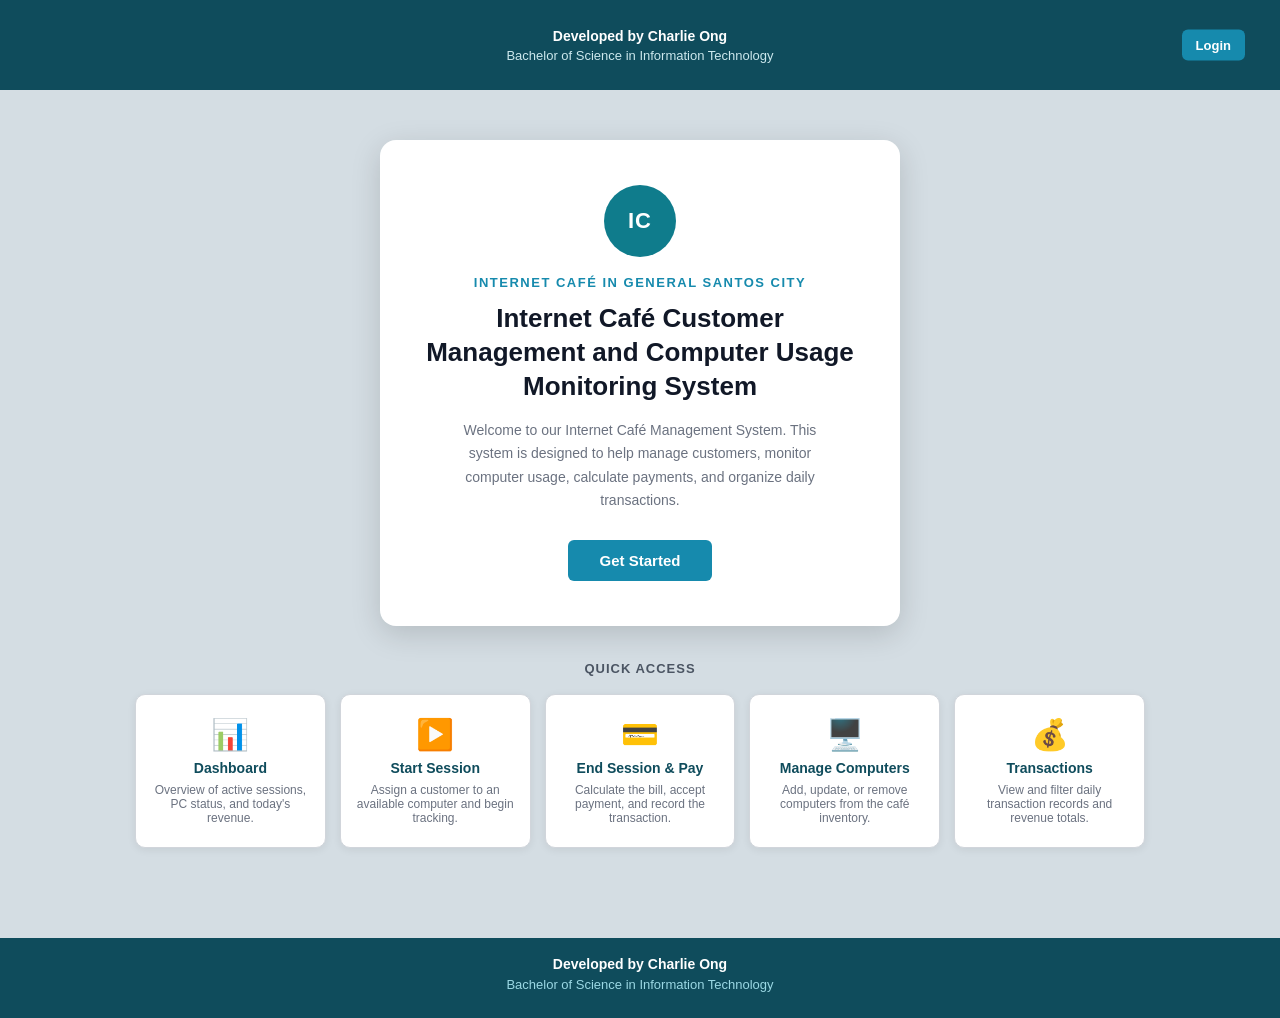
<file: InternetCafeSystem/index.html>
<!DOCTYPE html>
<html lang="en">
<head>
  <meta charset="UTF-8" />
  <meta name="viewport" content="width=device-width, initial-scale=1.0" />
  <title>Internet Café Customer Management & Computer Usage Monitoring System</title>
  <link rel="stylesheet" href="css/style.css" />
</head>
<body>

  <!-- ═══════════════════════════════════
       HEADER — developer info + login buttons
  ═══════════════════════════════════ -->
  <header class="main-header">
    <div class="developer-info">
      <p>Developed by Charlie Ong</p>
      <p>Bachelor of Science in Information Technology</p>
    </div>
    <div class="login-buttons">
      <a id="authBtn" href="form-login.html" class="btn btn-sm">Login</a>
    </div>
  </header>

  <!-- ═══════════════════════════════════
       HOMEPAGE — centered white card
  ═══════════════════════════════════ -->
  <div class="homepage">

    <div class="welcome-card">

      <!-- Teal circle logo -->
      <div class="logo">IC</div>

      <!-- Org name -->
      <p class="company-name">Internet Café in General Santos City</p>

      <!-- Main title -->
      <h1>Internet Café Customer Management and Computer Usage Monitoring System</h1>

      <!-- Description -->
      <p class="welcome-desc">
        Welcome to our Internet Café Management System. This system is designed to help
        manage customers, monitor computer usage, calculate payments, and organize daily
        transactions.
      </p>

      <!-- CTA button -->
      <a href="dashboard.html" class="btn-get-started">Get Started</a>

    </div>

    <!-- Quick access cards -->
    <section class="landing-nav">
      <p class="landing-nav-title">Quick Access</p>
      <div class="landing-cards">

        <a href="dashboard.html" class="lcard">
          <span class="lcard-icon">📊</span>
          <h3>Dashboard</h3>
          <p>Overview of active sessions, PC status, and today's revenue.</p>
        </a>

        <a href="form-start-session.html" class="lcard">
          <span class="lcard-icon">▶️</span>
          <h3>Start Session</h3>
          <p>Assign a customer to an available computer and begin tracking.</p>
        </a>

        <a href="form-end-session.html" class="lcard">
          <span class="lcard-icon">💳</span>
          <h3>End Session &amp; Pay</h3>
          <p>Calculate the bill, accept payment, and record the transaction.</p>
        </a>

        <a href="form-computer.html" class="lcard">
          <span class="lcard-icon">🖥️</span>
          <h3>Manage Computers</h3>
          <p>Add, update, or remove computers from the café inventory.</p>
        </a>

        <a href="transactions.html" class="lcard">
          <span class="lcard-icon">💰</span>
          <h3>Transactions</h3>
          <p>View and filter daily transaction records and revenue totals.</p>
        </a>

      </div>
    </section>

  </div>

  <!-- ═══════════════════════════════════
       FOOTER
  ═══════════════════════════════════ -->
  <footer class="footer" id="sharedFooter"></footer>

  <script src="js/shared.js"></script>
</body>
</html>
</file>
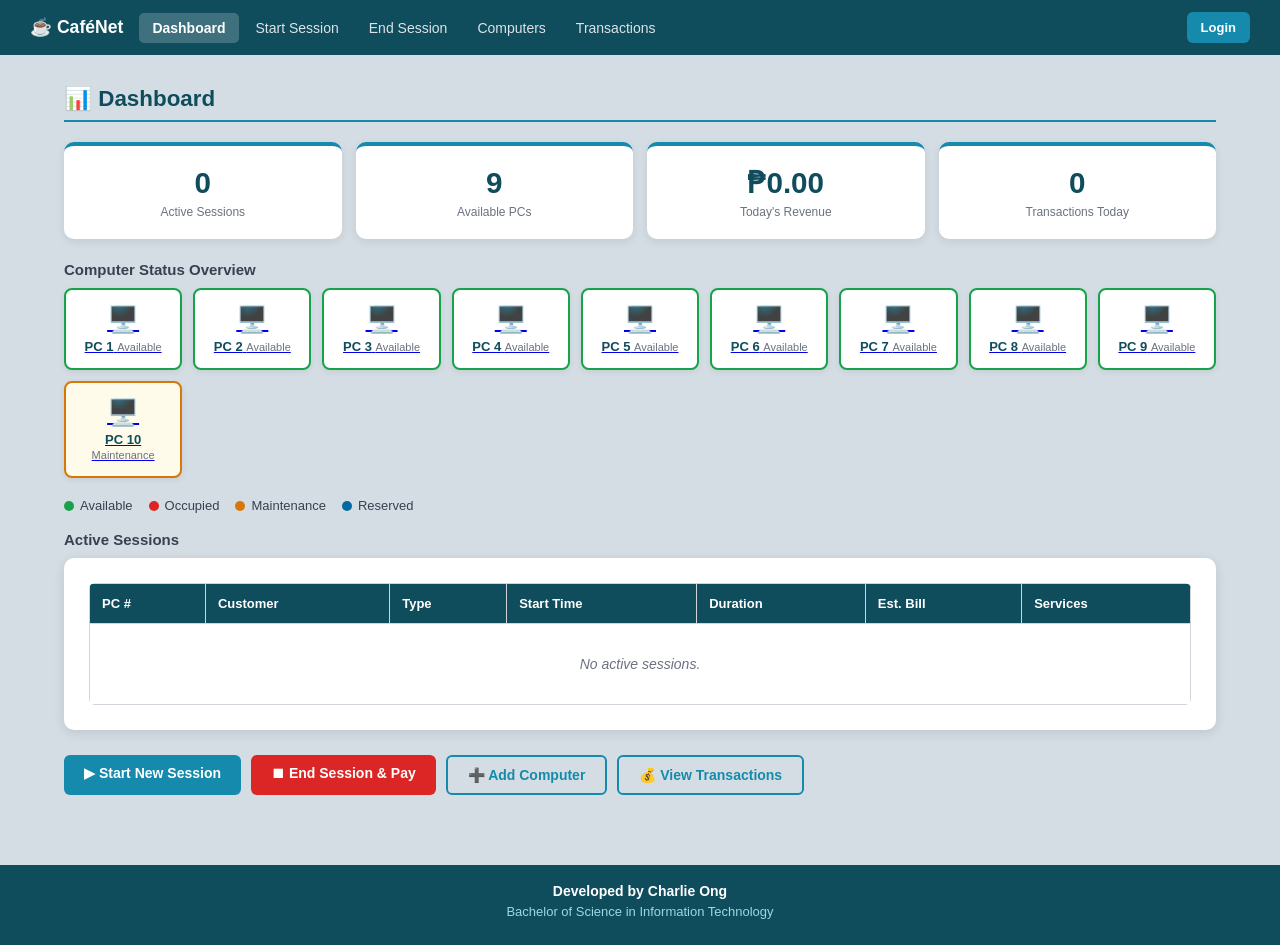
<file: InternetCafeSystem/dashboard.html>
<!DOCTYPE html>
<html lang="en">
<head>
  <meta charset="UTF-8" />
  <meta name="viewport" content="width=device-width, initial-scale=1.0" />
  <title>Dashboard — CaféNet</title>
  <link rel="stylesheet" href="css/style.css" />
</head>
<body>

  <!-- ═══════════════════════════════════
       NAVBAR
  ═══════════════════════════════════ -->
  <nav class="navbar">
    <a href="index.html" class="nav-brand">☕ CaféNet</a>
    <ul class="nav-links">
      <li><a href="dashboard.html" class="active">Dashboard</a></li>
      <li><a href="form-start-session.html">Start Session</a></li>
      <li><a href="form-end-session.html">End Session</a></li>
      <li><a href="form-computer.html">Computers</a></li>
      <li><a href="transactions.html">Transactions</a></li>
    </ul>
    <a id="authBtn" href="form-login.html" class="btn btn-sm">Login</a>
  </nav>

  <!-- ═══════════════════════════════════
       MAIN CONTENT
  ═══════════════════════════════════ -->
  <main class="main-content">

    <h2 class="section-title">📊 Dashboard</h2>

    <!-- Stats -->
    <div class="stats-grid">
      <div class="stat-card">
        <span class="stat-num" id="statActive">0</span>
        <span class="stat-label">Active Sessions</span>
      </div>
      <div class="stat-card">
        <span class="stat-num" id="statAvail">0</span>
        <span class="stat-label">Available PCs</span>
      </div>
      <div class="stat-card">
        <span class="stat-num" id="statToday">₱0</span>
        <span class="stat-label">Today's Revenue</span>
      </div>
      <div class="stat-card">
        <span class="stat-num" id="statTxn">0</span>
        <span class="stat-label">Transactions Today</span>
      </div>
    </div>

    <!-- PC Status Grid -->
    <h3 class="sub-title">Computer Status Overview</h3>
    <div class="pc-grid" id="pcGrid"></div>

    <!-- Legend -->
    <div class="legend">
      <span class="legend-item"><span class="dot dot-green"></span> Available</span>
      <span class="legend-item"><span class="dot dot-red"></span> Occupied</span>
      <span class="legend-item"><span class="dot dot-yellow"></span> Maintenance</span>
      <span class="legend-item"><span class="dot dot-blue"></span> Reserved</span>
    </div>

    <!-- Active Sessions Table -->
    <h3 class="sub-title">Active Sessions</h3>
    <div class="card">
      <div class="table-wrapper">
        <table>
          <thead>
            <tr>
              <th>PC #</th>
              <th>Customer</th>
              <th>Type</th>
              <th>Start Time</th>
              <th>Duration</th>
              <th>Est. Bill</th>
              <th>Services</th>
            </tr>
          </thead>
          <tbody id="activeSessionsBody">
            <tr><td colspan="7" class="no-data">No active sessions.</td></tr>
          </tbody>
        </table>
      </div>
    </div>

    <!-- Quick Actions -->
    <div class="quick-actions">
      <a href="form-start-session.html" class="btn btn-primary">▶ Start New Session</a>
      <a href="form-end-session.html"   class="btn btn-danger">⏹ End Session &amp; Pay</a>
      <a href="form-computer.html"      class="btn btn-outline">➕ Add Computer</a>
      <a href="transactions.html"       class="btn btn-outline">💰 View Transactions</a>
    </div>

  </main>

  <!-- Footer -->
  <footer class="footer" id="sharedFooter"></footer>

  <script src="js/shared.js"></script>
  <script src="js/dashboard.js"></script>
</body>
</html>
</file>
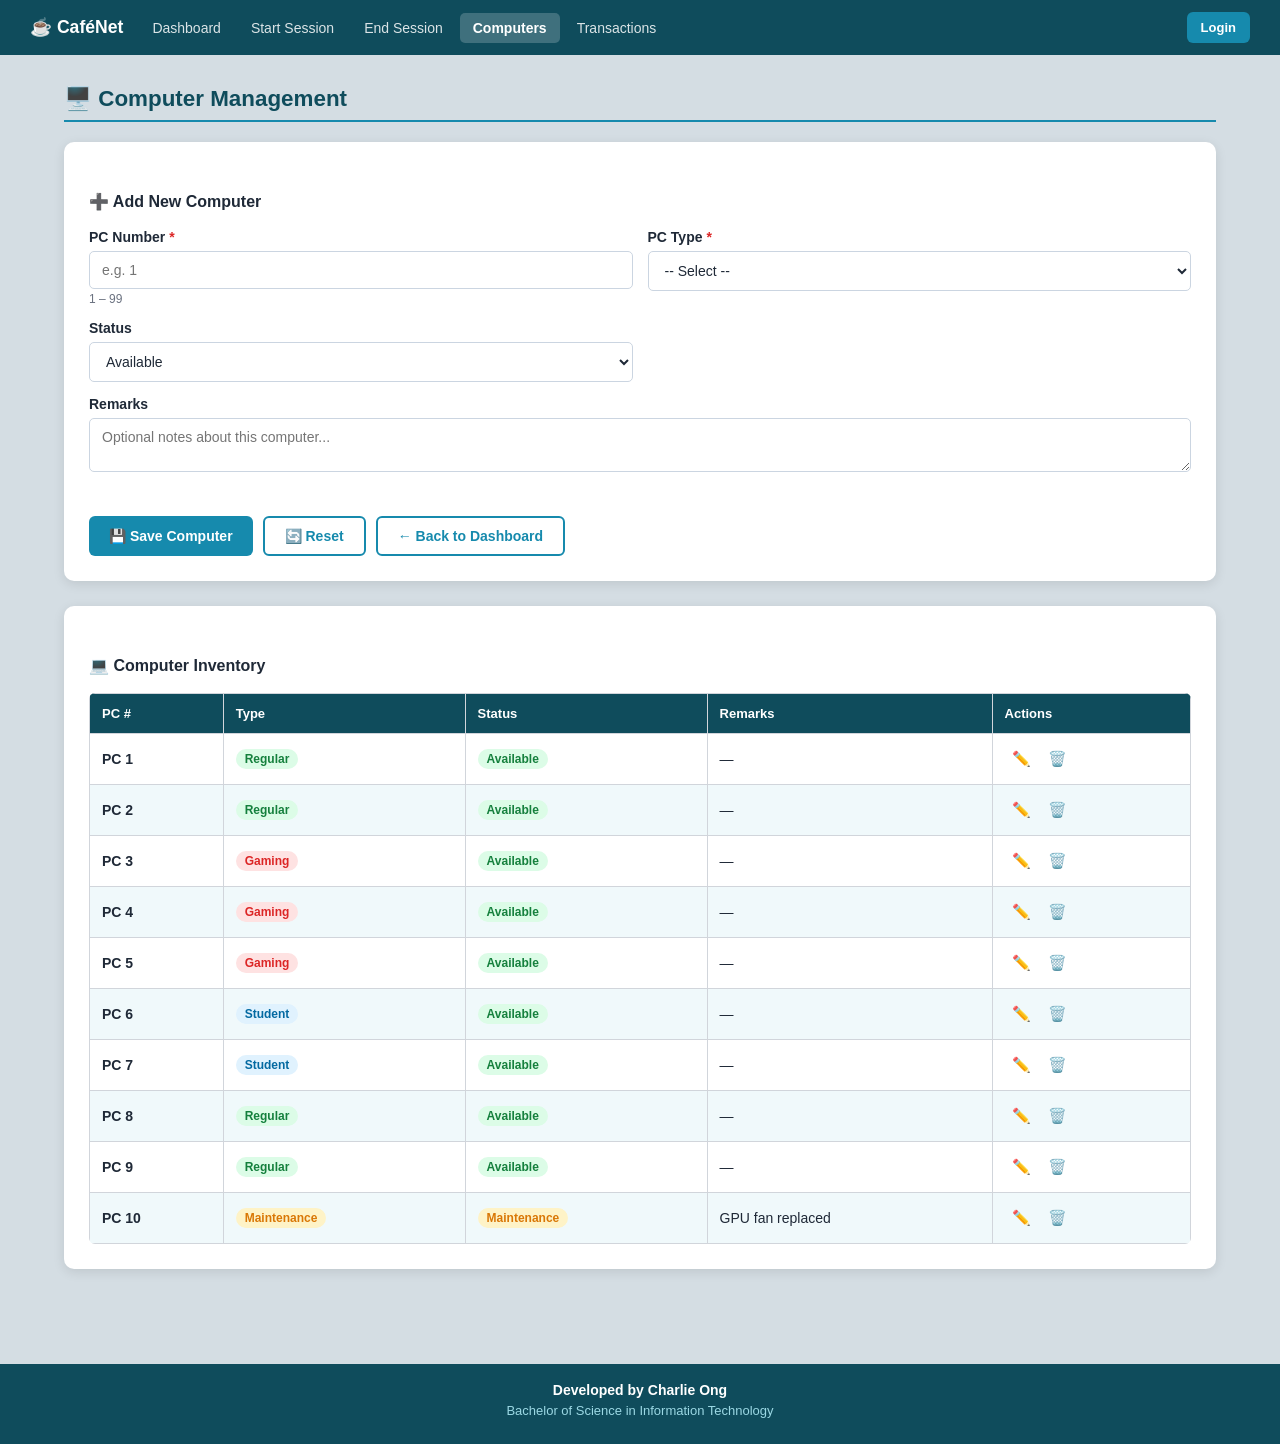
<file: InternetCafeSystem/form-computer.html>
<!DOCTYPE html>
<html lang="en">
<head>
  <meta charset="UTF-8" />
  <meta name="viewport" content="width=device-width, initial-scale=1.0" />
  <title>Manage Computers — CaféNet</title>
  <link rel="stylesheet" href="css/style.css" />
</head>
<body>

  <!-- ═══════════════════════════════════
       NAVBAR
  ═══════════════════════════════════ -->
  <nav class="navbar">
    <a href="index.html" class="nav-brand">☕ CaféNet</a>
    <ul class="nav-links">
      <li><a href="dashboard.html">Dashboard</a></li>
      <li><a href="form-start-session.html">Start Session</a></li>
      <li><a href="form-end-session.html">End Session</a></li>
      <li><a href="form-computer.html" class="active">Computers</a></li>
      <li><a href="transactions.html">Transactions</a></li>
    </ul>
    <a id="authBtn" href="form-login.html" class="btn btn-sm">Login</a>
  </nav>

  <!-- ═══════════════════════════════════
       MAIN CONTENT
  ═══════════════════════════════════ -->
  <main class="main-content">

    <h2 class="section-title">🖥️ Computer Management</h2>

    <!-- ADD / UPDATE FORM -->
    <div class="card">
      <h3 class="card-title" id="formHeading">➕ Add New Computer</h3>

      <form id="computerForm" onsubmit="saveComputer(event)" novalidate>

        <!-- Hidden edit ID -->
        <input type="hidden" id="editId" value="" />

        <!-- Row 1 -->
        <div class="form-grid">
          <div class="form-group">
            <label for="pcNumber">PC Number <span class="req">*</span></label>
            <input
              type="number"
              id="pcNumber"
              min="1"
              max="99"
              required
              placeholder="e.g. 1"
            />
            <span class="field-hint">1 – 99</span>
          </div>

          <div class="form-group">
            <label for="pcType">PC Type <span class="req">*</span></label>
            <select id="pcType" required>
              <option value="">-- Select --</option>
              <option value="regular">Regular (₱20/hr)</option>
              <option value="gaming">Gaming (₱30/hr)</option>
              <option value="student">Student (₱15/hr)</option>
            </select>
          </div>
        </div>

        <!-- Row 2 -->
        <div class="form-grid">
          <div class="form-group">
            <label for="pcStatus">Status</label>
            <select id="pcStatus">
              <option value="available">Available</option>
              <option value="maintenance">Under Maintenance</option>
              <option value="reserved">Reserved</option>
            </select>
          </div>
        </div>

        <!-- Remarks -->
        <div class="form-group">
          <label for="pcRemarks">Remarks</label>
          <textarea id="pcRemarks" rows="2" placeholder="Optional notes about this computer..."></textarea>
        </div>

        <!-- Error -->
        <div class="form-error" id="formError"></div>

        <!-- Buttons -->
        <div class="form-actions">
          <button type="submit" class="btn btn-primary" id="saveBtn">💾 Save Computer</button>
          <button type="button" class="btn btn-outline" onclick="resetComputerForm()">🔄 Reset</button>
          <a href="dashboard.html" class="btn btn-outline">← Back to Dashboard</a>
        </div>

      </form>
    </div>

    <!-- COMPUTER INVENTORY TABLE -->
    <div class="card">
      <h3 class="card-title">💻 Computer Inventory</h3>
      <div class="table-wrapper">
        <table>
          <thead>
            <tr>
              <th>PC #</th>
              <th>Type</th>
              <th>Status</th>
              <th>Remarks</th>
              <th>Actions</th>
            </tr>
          </thead>
          <tbody id="computersBody">
            <tr><td colspan="6" class="no-data">No computers added yet.</td></tr>
          </tbody>
        </table>
      </div>
    </div>

  </main>

  <!-- Footer -->
  <footer class="footer" id="sharedFooter"></footer>

  <script src="js/shared.js"></script>
  <script src="js/computer.js"></script>
</body>
</html>
</file>
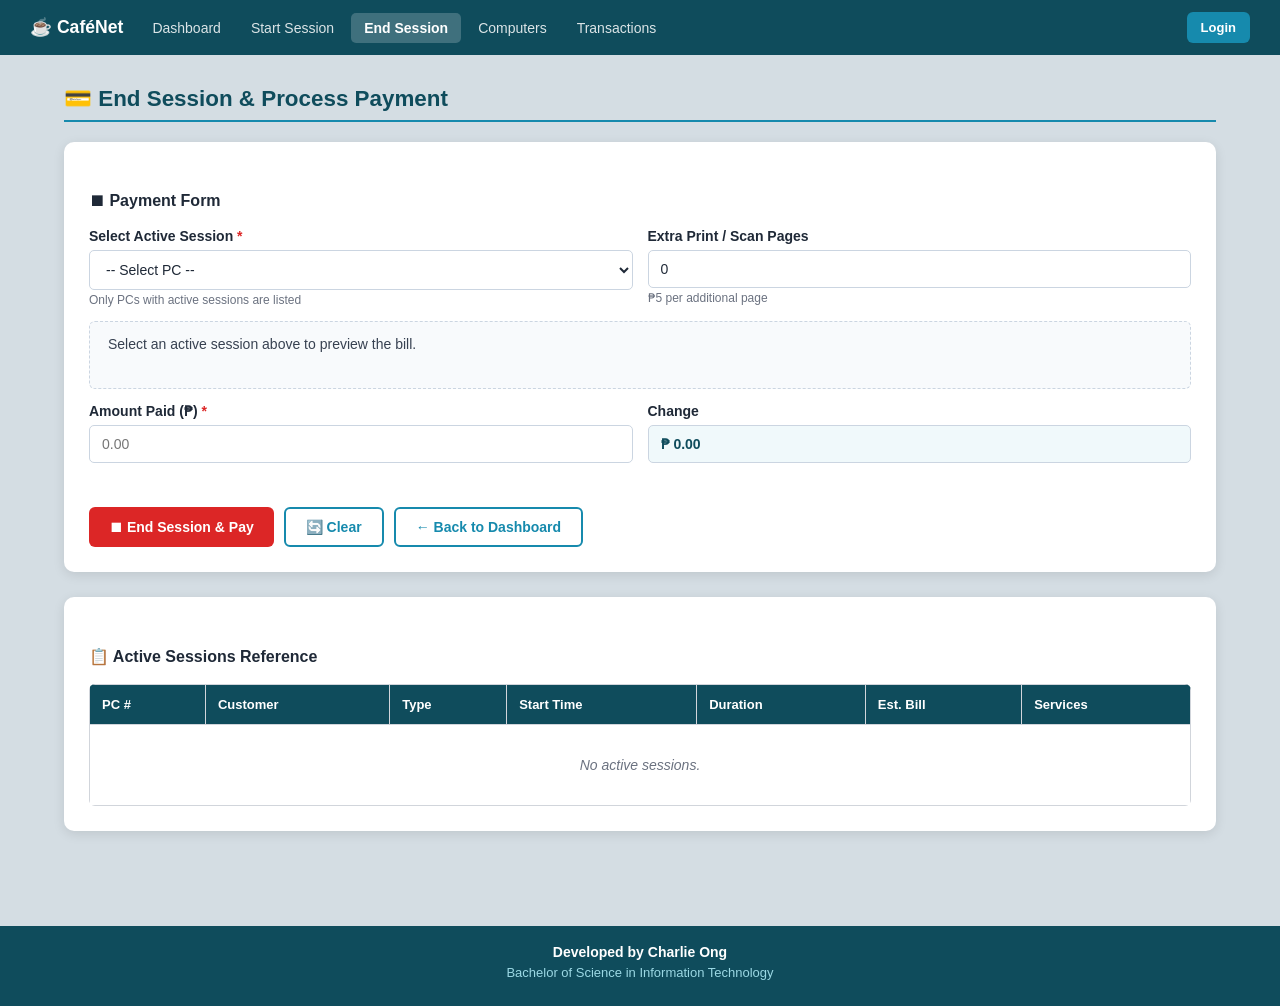
<file: InternetCafeSystem/form-end-session.html>
<!DOCTYPE html>
<html lang="en">
<head>
  <meta charset="UTF-8" />
  <meta name="viewport" content="width=device-width, initial-scale=1.0" />
  <title>End Session & Payment — CaféNet</title>
  <link rel="stylesheet" href="css/style.css" />
</head>
<body>

  <!-- ═══════════════════════════════════
       NAVBAR
  ═══════════════════════════════════ -->
  <nav class="navbar">
    <a href="index.html" class="nav-brand">☕ CaféNet</a>
    <ul class="nav-links">
      <li><a href="dashboard.html">Dashboard</a></li>
      <li><a href="form-start-session.html">Start Session</a></li>
      <li><a href="form-end-session.html" class="active">End Session</a></li>
      <li><a href="form-computer.html">Computers</a></li>
      <li><a href="transactions.html">Transactions</a></li>
    </ul>
    <a id="authBtn" href="form-login.html" class="btn btn-sm">Login</a>
  </nav>

  <!-- ═══════════════════════════════════
       MAIN CONTENT
  ═══════════════════════════════════ -->
  <main class="main-content">

    <h2 class="section-title">💳 End Session &amp; Process Payment</h2>

    <div class="card">
      <h3 class="card-title">⏹ Payment Form</h3>

      <form id="endSessionForm" onsubmit="endSession(event)" novalidate>

        <!-- Row 1 -->
        <div class="form-grid">
          <div class="form-group">
            <label for="endPcSelect">Select Active Session <span class="req">*</span></label>
            <select id="endPcSelect" required onchange="previewBill()">
              <option value="">-- Select PC --</option>
            </select>
            <span class="field-hint">Only PCs with active sessions are listed</span>
          </div>

          <div class="form-group">
            <label for="extraPages">Extra Print / Scan Pages</label>
            <input
              type="number"
              id="extraPages"
              min="0"
              value="0"
              onchange="previewBill()"
            />
            <span class="field-hint">₱5 per additional page</span>
          </div>
        </div>

        <!-- Bill Preview -->
        <div class="bill-preview" id="billPreview">
          <p>Select an active session above to preview the bill.</p>
        </div>

        <!-- Row 2 -->
        <div class="form-grid">
          <div class="form-group">
            <label for="amountPaid">Amount Paid (₱) <span class="req">*</span></label>
            <input
              type="number"
              id="amountPaid"
              min="0"
              step="0.01"
              placeholder="0.00"
              required
              oninput="calcChange()"
            />
          </div>

          <div class="form-group">
            <label>Change</label>
            <input
              type="text"
              id="changeDisplay"
              readonly
              value="₱ 0.00"
              class="readonly-field"
            />
          </div>
        </div>

        <!-- Error message -->
        <div class="form-error" id="formError"></div>

        <!-- Buttons -->
        <div class="form-actions">
          <button type="submit" class="btn btn-danger">⏹ End Session &amp; Pay</button>
          <button type="reset"  class="btn btn-outline" onclick="resetEndForm()">🔄 Clear</button>
          <a href="dashboard.html" class="btn btn-outline">← Back to Dashboard</a>
        </div>

      </form>
    </div>

    <!-- Active Sessions Reference Table -->
    <div class="card">
      <h3 class="card-title">📋 Active Sessions Reference</h3>
      <div class="table-wrapper">
        <table>
          <thead>
            <tr>
              <th>PC #</th>
              <th>Customer</th>
              <th>Type</th>
              <th>Start Time</th>
              <th>Duration</th>
              <th>Est. Bill</th>
              <th>Services</th>
            </tr>
          </thead>
          <tbody id="activeSessionsBody">
            <tr><td colspan="7" class="no-data">No active sessions.</td></tr>
          </tbody>
        </table>
      </div>
    </div>

  </main>

  <!-- Footer -->
  <footer class="footer" id="sharedFooter"></footer>

  <script src="js/shared.js"></script>
  <script src="js/end-session.js"></script>
</body>
</html>
</file>
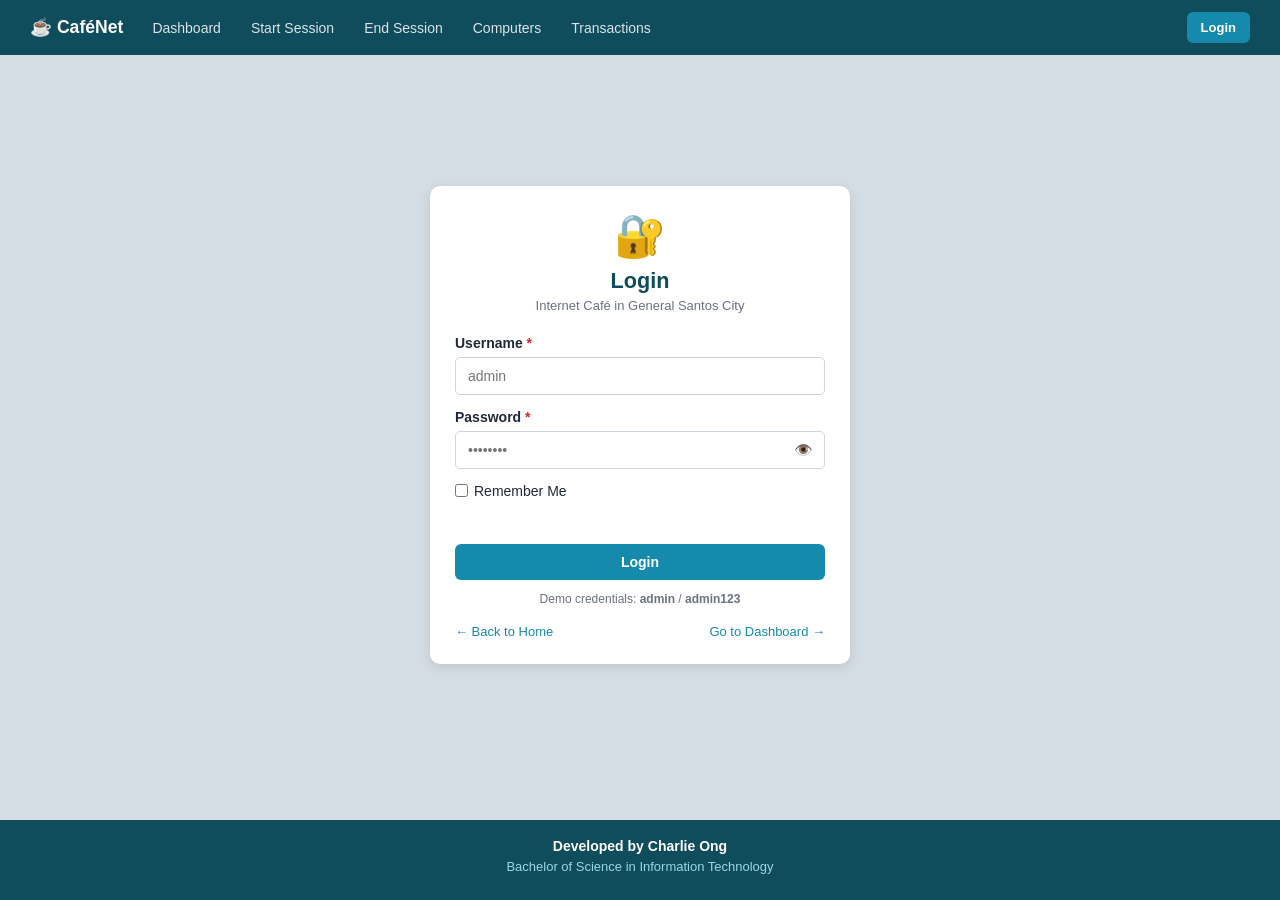
<file: InternetCafeSystem/form-login.html>
<!DOCTYPE html>
<html lang="en">
<head>
  <meta charset="UTF-8" />
  <meta name="viewport" content="width=device-width, initial-scale=1.0" />
  <title>Login — CaféNet</title>
  <link rel="stylesheet" href="css/style.css" />
</head>
<body>

  <!-- ═══════════════════════════════════
       NAVBAR
  ═══════════════════════════════════ -->
  <nav class="navbar">
    <a href="index.html" class="nav-brand">☕ CaféNet</a>
    <ul class="nav-links">
      <li><a href="dashboard.html">Dashboard</a></li>
      <li><a href="form-start-session.html">Start Session</a></li>
      <li><a href="form-end-session.html">End Session</a></li>
      <li><a href="form-computer.html">Computers</a></li>
      <li><a href="transactions.html">Transactions</a></li>
    </ul>
    <a id="authBtn" href="form-login.html" class="btn btn-sm active-btn">Login</a>
  </nav>

  <!-- ═══════════════════════════════════
       LOGIN PAGE CONTENT
  ═══════════════════════════════════ -->
  <main class="main-content login-page">

    <div class="login-wrapper">
      <div class="login-card">

        <!-- Logo / Header -->
        <div class="login-header">
          <span class="login-icon">🔐</span>
          <h1 class="login-title">Login</h1>
          <p class="login-sub">Internet Café in General Santos City</p>
        </div>

        <!-- Login Form -->
        <form id="loginForm" onsubmit="handleLogin(event)" novalidate>

          <div class="form-group">
            <label for="loginUser">Username <span class="req">*</span></label>
            <input
              type="text"
              id="loginUser"
              placeholder="admin"
              required
              autocomplete="username"
            />
          </div>

          <div class="form-group">
            <label for="loginPass">Password <span class="req">*</span></label>
            <div class="password-wrap">
              <input
                type="password"
                id="loginPass"
                placeholder="••••••••"
                required
                minlength="6"
                autocomplete="current-password"
              />
              <button type="button" class="toggle-pass" onclick="togglePassword()" title="Show/Hide Password">👁️</button>
            </div>
          </div>

          <div class="form-group checkbox-inline">
            <label>
              <input type="checkbox" id="rememberMe" />
              Remember Me
            </label>
          </div>

          <!-- Error -->
          <div class="form-error" id="loginError"></div>

          <button type="submit" class="btn full-width" style="background-color:#168aad;">Login</button>

          <p class="modal-hint">
            Demo credentials: <strong>admin</strong> / <strong>admin123</strong>
          </p>

        </form>

        <div class="login-footer-links">
          <a href="index.html">← Back to Home</a>
          <a href="dashboard.html">Go to Dashboard →</a>
        </div>

      </div>
    </div>

  </main>

  <!-- Footer -->
  <footer class="footer" id="sharedFooter"></footer>

  <script src="js/shared.js"></script>
  <script src="js/login.js"></script>
</body>
</html>
</file>
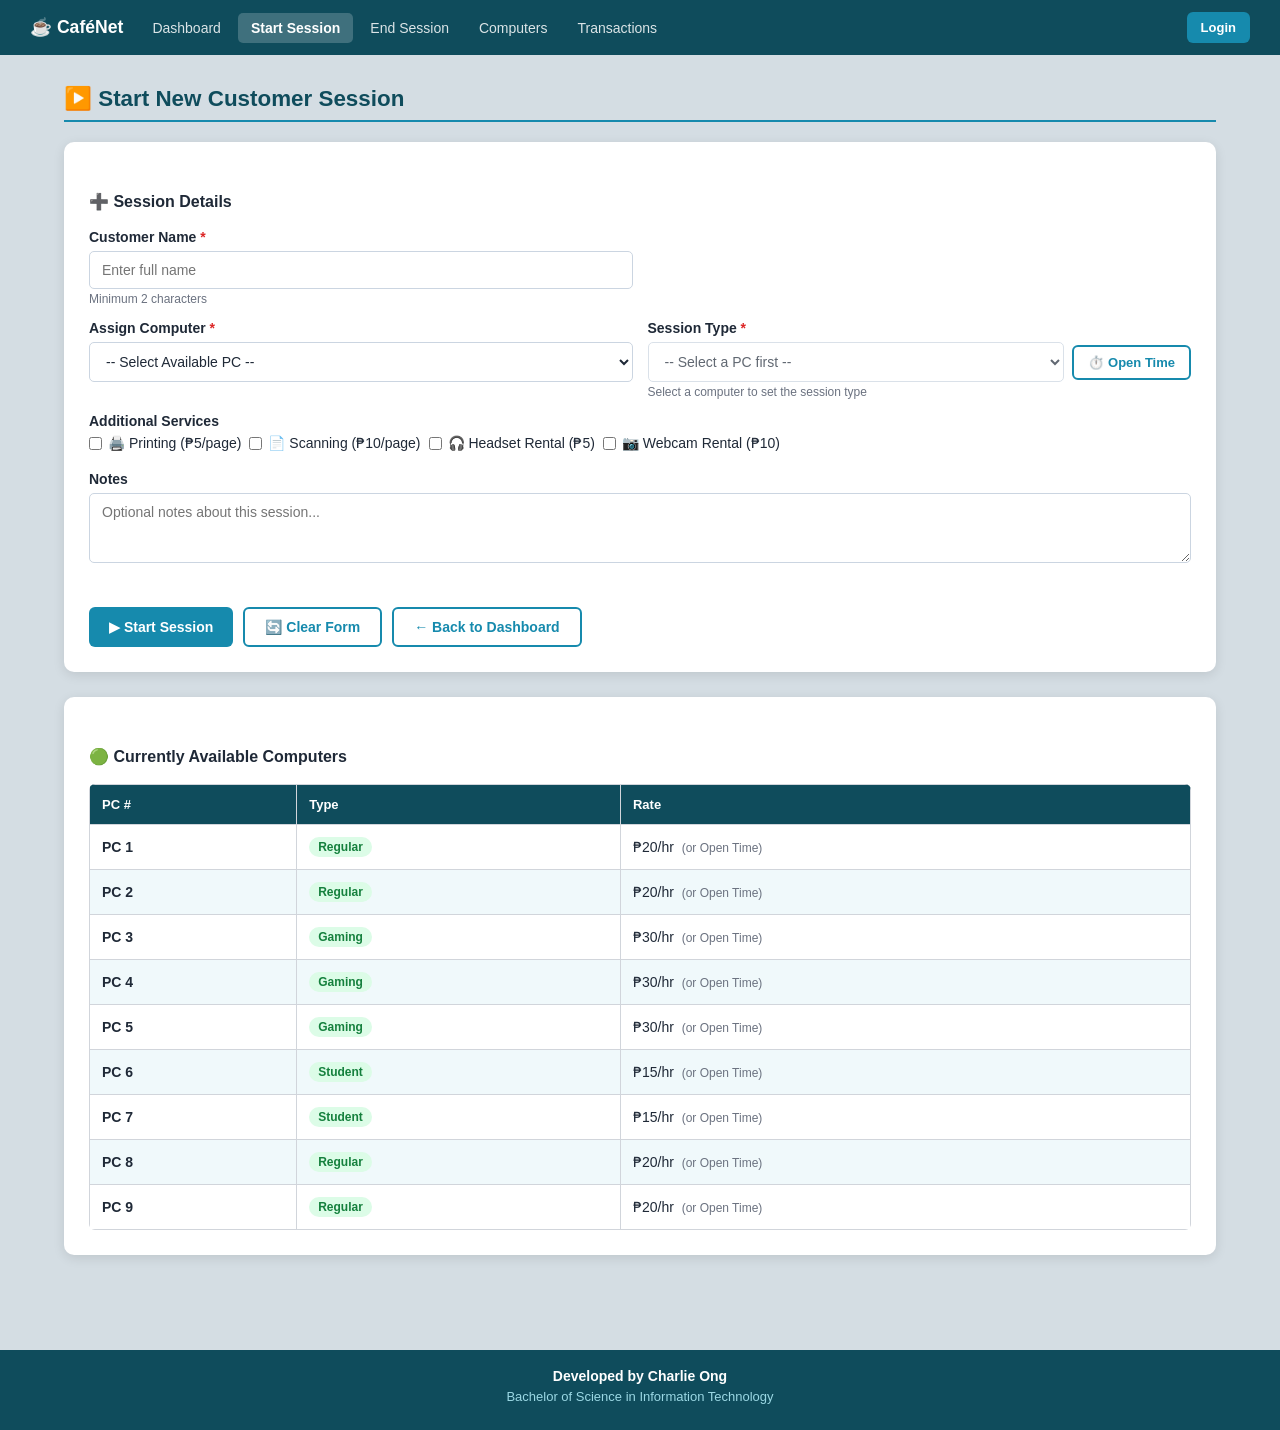
<file: InternetCafeSystem/form-start-session.html>
<!DOCTYPE html>
<html lang="en">
<head>
  <meta charset="UTF-8" />
  <meta name="viewport" content="width=device-width, initial-scale=1.0" />
  <title>Start Session — CaféNet</title>
  <link rel="stylesheet" href="css/style.css" />
</head>
<body>

  <!-- ═══════════════════════════════════
       NAVBAR
  ═══════════════════════════════════ -->
  <nav class="navbar">
    <a href="index.html" class="nav-brand">☕ CaféNet</a>
    <ul class="nav-links">
      <li><a href="dashboard.html">Dashboard</a></li>
      <li><a href="form-start-session.html" class="active">Start Session</a></li>
      <li><a href="form-end-session.html">End Session</a></li>
      <li><a href="form-computer.html">Computers</a></li>
      <li><a href="transactions.html">Transactions</a></li>
    </ul>
    <a id="authBtn" href="form-login.html" class="btn btn-sm">Login</a>
  </nav>

  <!-- ═══════════════════════════════════
       MAIN CONTENT
  ═══════════════════════════════════ -->
  <main class="main-content">

    <h2 class="section-title">▶️ Start New Customer Session</h2>

    <div class="card">
      <h3 class="card-title">➕ Session Details</h3>

      <form id="startSessionForm" onsubmit="startSession(event)" novalidate>

        <!-- Row 1 -->
        <div class="form-grid">
          <div class="form-group">
            <label for="custName">Customer Name <span class="req">*</span></label>
            <input
              type="text"
              id="custName"
              placeholder="Enter full name"
              required
              minlength="2"
              autocomplete="off"
            />
            <span class="field-hint">Minimum 2 characters</span>
          </div>

        </div>

        <!-- Row 2 -->
        <div class="form-grid">
          <div class="form-group">
            <label for="pcSelect">Assign Computer <span class="req">*</span></label>
            <select id="pcSelect" required onchange="onPcChange()">
              <option value="">-- Select Available PC --</option>
            </select>
          </div>

          <div class="form-group">
            <label for="sessionType">Session Type <span class="req">*</span></label>
            <div style="display:flex; gap:8px; align-items:center;">
              <select id="sessionType" required disabled style="flex:1">
                <option value="">-- Select a PC first --</option>
                <option value="open">⏱️ Open Time (pay per actual use)</option>
                <option value="regular">🖥️ Regular (₱20/hr)</option>
                <option value="gaming">🎮 Gaming (₱30/hr)</option>
                <option value="student">🎓 Student (₱15/hr)</option>
              </select>
              <button type="button" id="openTimeBtn" class="btn btn-outline btn-sm" onclick="toggleOpenTime()" disabled title="Switch to Open Time billing">⏱️ Open Time</button>
            </div>
            <span class="field-hint" id="sessionTypeHint">Select a computer to set the session type</span>
          </div>
        </div>

        <!-- Additional Services -->
        <div class="form-group">
          <label>Additional Services</label>
          <div class="checkbox-group">
            <label>
              <input type="checkbox" name="service" value="printing" data-price="5" />
              🖨️ Printing (₱5/page)
            </label>
            <label>
              <input type="checkbox" name="service" value="scanning" data-price="10" />
              📄 Scanning (₱10/page)
            </label>
            <label>
              <input type="checkbox" name="service" value="headset" data-price="5" />
              🎧 Headset Rental (₱5)
            </label>
            <label>
              <input type="checkbox" name="service" value="webcam" data-price="10" />
              📷 Webcam Rental (₱10)
            </label>
          </div>
        </div>

        <!-- Notes -->
        <div class="form-group">
          <label for="sessionNotes">Notes</label>
          <textarea id="sessionNotes" rows="3" placeholder="Optional notes about this session..."></textarea>
        </div>

        <!-- Error message -->
        <div class="form-error" id="formError"></div>

        <!-- Buttons -->
        <div class="form-actions">
          <button type="submit" class="btn btn-primary">▶ Start Session</button>
          <button type="reset"  class="btn btn-outline" onclick="resetSessionForm()">🔄 Clear Form</button>
          <a href="dashboard.html" class="btn btn-outline">← Back to Dashboard</a>
        </div>

      </form>
    </div>

    <!-- Available PCs Info -->
    <div class="card">
      <h3 class="card-title">🟢 Currently Available Computers</h3>
      <div class="table-wrapper">
        <table>
          <thead>
            <tr>
              <th>PC #</th>
              <th>Type</th>
              <th>Rate</th>
            </tr>
          </thead>
          <tbody id="availablePcsBody">
            <tr><td colspan="3" class="no-data">Loading...</td></tr>
          </tbody>
        </table>
      </div>
    </div>

  </main>

  <!-- Footer -->
  <footer class="footer" id="sharedFooter"></footer>

  <script src="js/shared.js"></script>
  <script src="js/start-session.js"></script>
</body>
</html>
</file>
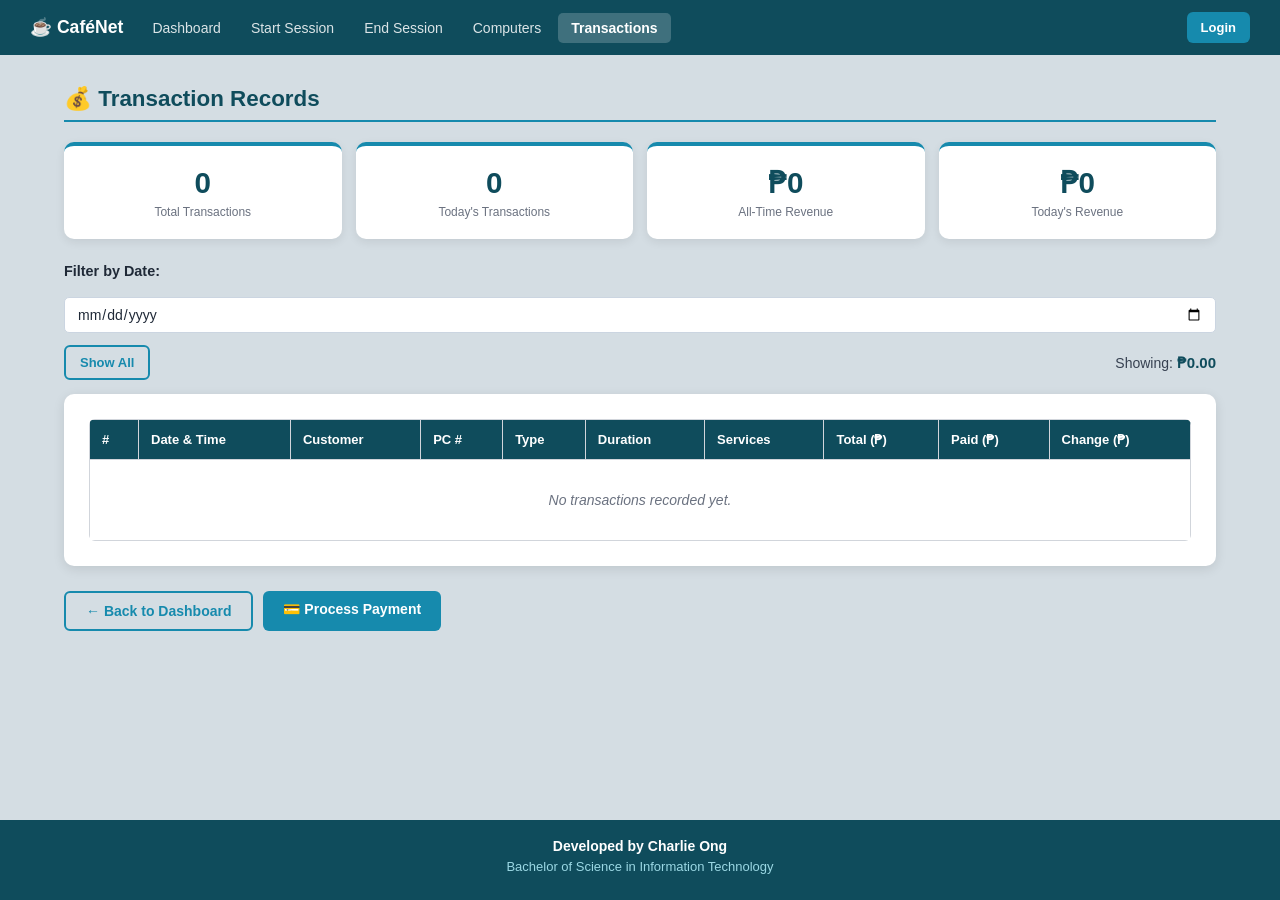
<file: InternetCafeSystem/transactions.html>
<!DOCTYPE html>
<html lang="en">
<head>
  <meta charset="UTF-8" />
  <meta name="viewport" content="width=device-width, initial-scale=1.0" />
  <title>Transactions — CaféNet</title>
  <link rel="stylesheet" href="css/style.css" />
</head>
<body>

  <!-- ═══════════════════════════════════
       NAVBAR
  ═══════════════════════════════════ -->
  <nav class="navbar">
    <a href="index.html" class="nav-brand">☕ CaféNet</a>
    <ul class="nav-links">
      <li><a href="dashboard.html">Dashboard</a></li>
      <li><a href="form-start-session.html">Start Session</a></li>
      <li><a href="form-end-session.html">End Session</a></li>
      <li><a href="form-computer.html">Computers</a></li>
      <li><a href="transactions.html" class="active">Transactions</a></li>
    </ul>
    <a id="authBtn" href="form-login.html" class="btn btn-sm">Login</a>
  </nav>

  <!-- ═══════════════════════════════════
       MAIN CONTENT
  ═══════════════════════════════════ -->
  <main class="main-content">

    <h2 class="section-title">💰 Transaction Records</h2>

    <!-- Summary Stats -->
    <div class="stats-grid" style="margin-bottom:1.5rem;">
      <div class="stat-card">
        <span class="stat-num" id="totalTxns">0</span>
        <span class="stat-label">Total Transactions</span>
      </div>
      <div class="stat-card">
        <span class="stat-num" id="todayTxns">0</span>
        <span class="stat-label">Today's Transactions</span>
      </div>
      <div class="stat-card">
        <span class="stat-num" id="totalRevenue">₱0</span>
        <span class="stat-label">All-Time Revenue</span>
      </div>
      <div class="stat-card">
        <span class="stat-num" id="todayRevenue">₱0</span>
        <span class="stat-label">Today's Revenue</span>
      </div>
    </div>

    <!-- Filter Bar -->
    <div class="filter-bar">
      <label for="filterDate" style="color:var(--text-muted);font-size:.9rem;">Filter by Date:</label>
      <input type="date" id="filterDate" onchange="filterTransactions()" />
      <button class="btn btn-sm btn-outline" onclick="clearFilter()">Show All</button>
      <span class="total-display">Showing: <strong id="filteredTotal">₱0.00</strong></span>
    </div>

    <!-- Transactions Table -->
    <div class="card">
      <div class="table-wrapper">
        <table>
          <thead>
            <tr>
              <th>#</th>
              <th>Date &amp; Time</th>
              <th>Customer</th>
              <th>PC #</th>
              <th>Type</th>
              <th>Duration</th>
              <th>Services</th>
              <th>Total (₱)</th>
              <th>Paid (₱)</th>
              <th>Change (₱)</th>
            </tr>
          </thead>
          <tbody id="transactionsBody">
            <tr><td colspan="10" class="no-data">No transactions recorded yet.</td></tr>
          </tbody>
        </table>
      </div>
    </div>

    <div class="form-actions">
      <a href="dashboard.html" class="btn btn-outline">← Back to Dashboard</a>
      <a href="form-end-session.html" class="btn btn-primary">💳 Process Payment</a>
    </div>

  </main>

  <!-- Footer -->
  <footer class="footer" id="sharedFooter"></footer>

  <script src="js/shared.js"></script>
  <script src="js/transactions.js"></script>
</body>
</html>
</file>
<file: InternetCafeSystem/css/style.css>
/* ═══════════════════════════════════════════════════════════
   Internet Café Customer Management & Computer Usage Monitoring System
   Group Leader: Charlie Ong | Instructor: Abejah Paculdo
   Style: Matches reference screenshot
═══════════════════════════════════════════════════════════ */

/* ── Reset ── */
* {
  margin: 0;
  padding: 0;
  box-sizing: border-box;
}

/* ── Body ── */
body {
  min-height: 100vh;
  font-family: Arial, Helvetica, sans-serif;
  background-color: #d4dde3;   /* light blue-gray from screenshot */
  color: #1f2937;
  display: flex;
  flex-direction: column;
}

/* ═══════════════════════════════════════════
   MAIN HEADER  (top bar with developer info)
═══════════════════════════════════════════ */

.main-header {
  position: relative;
  background-color: #0f4c5c;   /* dark teal from screenshot */
  color: #ffffff;
  padding: 18px 35px;
  min-height: 90px;
  display: flex;
  align-items: center;
  justify-content: center;
}

.developer-info {
  text-align: center;
}

.developer-info p {
  margin: 4px 0;
  font-size: 13px;
  color: #cce8ed;
}

.developer-info p:first-child {
  font-size: 14px;
  font-weight: bold;
  color: #ffffff;
}

/* Login buttons — top right */
.login-buttons {
  position: absolute;
  top: 50%;
  right: 35px;
  transform: translateY(-50%);
  display: flex;
  gap: 10px;
}

.login-buttons button {
  padding: 10px 20px;
  color: white;
  font-size: 14px;
  font-weight: bold;
  cursor: pointer;
  border: none;
  border-radius: 6px;
  transition: background-color 0.15s;
}

/* "User Login" — teal */
.login-buttons .user-btn {
  background-color: #168aad;
}
.login-buttons .user-btn:hover {
  background-color: #0e7490;
}

/* "Admin Login" — amber/orange */
.login-buttons .admin-button,
.login-buttons .admin-btn {
  background-color: #f59e0b;
}
.login-buttons .admin-button:hover,
.login-buttons .admin-btn:hover {
  background-color: #d97706;
}

/* ═══════════════════════════════════════════
   NAVBAR  (inner nav for sub-pages)
═══════════════════════════════════════════ */

.navbar {
  position: sticky;
  top: 0;
  z-index: 100;
  display: flex;
  align-items: center;
  padding: 12px 30px;
  gap: 1rem;
  background-color: #0f4c5c;
  color: white;
}

.nav-brand {
  font-size: 1.1rem;
  font-weight: bold;
  color: white !important;
  text-decoration: none;
  white-space: nowrap;
}

.nav-links {
  list-style: none;
  display: flex;
  gap: 4px;
  flex: 1;
}

.nav-links a {
  color: rgba(255,255,255,0.85);
  text-decoration: none;
  padding: 7px 13px;
  border-radius: 5px;
  font-size: 14px;
  transition: background 0.15s;
}

.nav-links a:hover  { color: #fff; background: rgba(255,255,255,0.15); }
.nav-links a.active { color: #fff; background: rgba(255,255,255,0.2); font-weight: bold; }

/* ═══════════════════════════════════════════
   LANDING / HERO  (index.html)
═══════════════════════════════════════════ */

.homepage {
  flex: 1;
  display: flex;
  flex-direction: column;
  align-items: center;
  justify-content: center;
  padding: 50px 20px 40px;
}

/* White centered card */
.welcome-card {
  width: 100%;
  max-width: 520px;
  padding: 45px 40px;
  background-color: #ffffff;
  text-align: center;
  border-radius: 16px;
  box-shadow: 0 8px 30px rgba(0,0,0,0.15);
}

/* Teal circle logo "IC" */
.logo {
  width: 72px;
  height: 72px;
  margin: 0 auto 18px;
  background-color: #0f7c8c;
  color: #ffffff;
  border-radius: 50%;
  display: flex;
  justify-content: center;
  align-items: center;
  font-size: 22px;
  font-weight: bold;
  letter-spacing: 1px;
}

/* "INTERNET CAFÉ IN GENERAL SANTOS CITY" */
.company-name {
  margin-bottom: 12px;
  color: #168aad;
  font-size: 13px;
  font-weight: bold;
  text-transform: uppercase;
  letter-spacing: 1.5px;
}

/* Main title */
.welcome-card h1 {
  max-width: 440px;
  margin: 0 auto 16px;
  color: #111827;
  font-size: 26px;
  font-weight: bold;
  line-height: 1.3;
}

/* Description paragraph */
.welcome-card p.welcome-desc {
  color: #6b7280;
  font-size: 14px;
  line-height: 1.65;
  max-width: 400px;
  margin: 0 auto 28px;
}

/* "Get Started" button — teal */
.btn-get-started {
  display: inline-block;
  padding: 12px 32px;
  background-color: #168aad;
  color: #ffffff;
  font-size: 15px;
  font-weight: bold;
  border: none;
  border-radius: 6px;
  cursor: pointer;
  text-decoration: none;
  transition: background-color 0.15s;
}

.btn-get-started:hover {
  background-color: #0e7490;
}

/* Quick-access cards below the welcome card */
.landing-nav {
  width: 100%;
  max-width: 1050px;
  padding: 35px 20px 50px;
  text-align: center;
}

.landing-nav-title {
  font-size: 13px;
  font-weight: bold;
  color: #4b5563;
  margin-bottom: 18px;
  text-transform: uppercase;
  letter-spacing: 1px;
}

.landing-cards {
  display: grid;
  grid-template-columns: repeat(auto-fit, minmax(180px, 1fr));
  gap: 14px;
}

.lcard {
  background-color: #ffffff;
  border: 1px solid #d1d5db;
  border-radius: 10px;
  padding: 22px 14px;
  text-decoration: none;
  color: #1f2937;
  transition: box-shadow 0.15s, transform 0.15s;
  display: flex;
  flex-direction: column;
  align-items: center;
  gap: 7px;
  box-shadow: 0 2px 8px rgba(0,0,0,0.07);
}

.lcard:hover {
  box-shadow: 0 6px 18px rgba(0,0,0,0.12);
  transform: translateY(-3px);
  border-color: #168aad;
}

.lcard-icon { font-size: 1.9rem; }
.lcard h3   { font-size: 14px; font-weight: bold; color: #0f4c5c; }
.lcard p    { font-size: 12px; color: #6b7280; text-align: center; }

/* ═══════════════════════════════════════════
   CONTENT CONTAINER  (sub-pages)
═══════════════════════════════════════════ */

.container,
.main-content {
  width: 90%;
  max-width: 1200px;
  margin: 30px auto;
  padding-bottom: 40px;
  flex: 1;
}

.section-title {
  margin-bottom: 20px;
  color: #0f4c5c;
  font-size: 1.4rem;
  font-weight: bold;
  border-bottom: 2px solid #168aad;
  padding-bottom: 8px;
}

.sub-title {
  margin: 18px 0 10px;
  color: #374151;
  font-size: 15px;
  font-weight: bold;
}

/* ═══════════════════════════════════════════
   CARDS
═══════════════════════════════════════════ */

.card,
.form-section,
.table-section,
.login-card {
  padding: 25px;
  margin-bottom: 25px;
  background-color: #ffffff;
  border-radius: 10px;
  box-shadow: 0 3px 12px rgba(0,0,0,0.1);
}

.card h2,
.form-section h2,
.table-section h2,
.card-title {
  margin-top: 0;
  margin-bottom: 18px;
  color: #0f4c5c;
  font-size: 16px;
  font-weight: bold;
}

.card h3 { margin-top: 25px; color: #1f2937; }

/* ═══════════════════════════════════════════
   BUTTONS
═══════════════════════════════════════════ */

button,
form button,
.btn {
  padding: 10px 20px;
  color: #ffffff;
  font-size: 14px;
  font-weight: bold;
  cursor: pointer;
  background-color: #168aad;
  border: none;
  border-radius: 6px;
  text-decoration: none;
  display: inline-block;
  transition: background-color 0.15s;
  font-family: inherit;
}

button:hover,
form button:hover,
.btn:hover {
  background-color: #0e7490;
}

/* Outline variant */
.btn-outline {
  background-color: transparent;
  color: #168aad;
  border: 2px solid #168aad;
}

.btn-outline:hover {
  background-color: #e0f7fa;
  color: #0e7490;
}

/* Danger */
.btn-danger {
  background-color: #dc2626;
}
.btn-danger:hover { background-color: #b91c1c; }

/* Admin amber */
.btn-admin {
  background-color: #f59e0b;
}
.btn-admin:hover { background-color: #d97706; }

/* Sizes */
.btn-sm {
  padding: 8px 14px;
  font-size: 13px;
}

.full-width { width: 100%; }

/* active nav button */
.active-btn { background-color: #168aad !important; }

/* icon-only buttons inside tables */
.btn-icon {
  background: none;
  border: none;
  cursor: pointer;
  font-size: 15px;
  padding: 4px 7px;
  border-radius: 4px;
  color: #6b7280;
  transition: background 0.15s;
}
.btn-icon:hover { background: #e0f7fa; color: #0f4c5c; }

/* ═══════════════════════════════════════════
   FORMS
═══════════════════════════════════════════ */

.form-grid {
  display: grid;
  grid-template-columns: repeat(2, 1fr);
  gap: 15px;
}

.form-group {
  display: flex;
  flex-direction: column;
  margin-bottom: 14px;
}

label {
  margin-bottom: 6px;
  font-weight: bold;
  font-size: 14px;
  color: #1f2937;
}

input,
select,
textarea {
  width: 100%;
  padding: 10px 12px;
  font-size: 14px;
  border: 1px solid #cbd5e1;
  border-radius: 5px;
  font-family: inherit;
  color: #1f2937;
  background-color: #ffffff;
  transition: border-color 0.15s;
}

input:focus,
select:focus,
textarea:focus {
  border-color: #168aad;
  outline: none;
  box-shadow: 0 0 0 3px rgba(22,138,173,0.15);
}

.full-width { grid-column: 1 / -1; }

.req { color: #dc2626; }

.field-hint {
  font-size: 12px;
  color: #6b7280;
  margin-top: 3px;
}

.form-error {
  color: #dc2626;
  font-size: 13px;
  margin-bottom: 10px;
  min-height: 1.2em;
  font-weight: bold;
}

.form-actions {
  display: flex;
  flex-wrap: wrap;
  gap: 10px;
  margin-top: 14px;
}

/* fieldset */
fieldset {
  padding: 14px;
  margin: 8px 0 18px;
  border: 1px solid #cbd5e1;
  border-radius: 6px;
}

legend {
  padding: 0 7px;
  font-weight: bold;
  color: #0f4c5c;
  font-size: 14px;
}

/* checkboxes */
.checkbox-label {
  display: inline-flex;
  align-items: center;
  margin: 5px 18px 5px 0;
  font-weight: normal;
  cursor: pointer;
  font-size: 14px;
  color: #1f2937;
}
.checkbox-label input { width: auto; margin-right: 7px; }

.checkbox-group {
  display: flex;
  flex-wrap: wrap;
  gap: 8px;
}

.checkbox-group label,
.checkbox-inline label {
  display: inline-flex;
  align-items: center;
  gap: 6px;
  font-size: 14px;
  font-weight: normal;
  cursor: pointer;
  color: #1f2937;
}

.checkbox-group input[type="checkbox"],
.checkbox-inline input[type="checkbox"] {
  width: auto;
  accent-color: #168aad;
  cursor: pointer;
}

/* readonly display */
.readonly-field {
  background-color: #f0f9fb !important;
  cursor: default;
  color: #0f4c5c !important;
  font-weight: bold;
}

/* ═══════════════════════════════════════════
   TABLES
═══════════════════════════════════════════ */

.table-container,
.table-wrapper { overflow-x: auto; border-radius: 6px; }

table { width: 100%; border-collapse: collapse; font-size: 14px; }

th, td { padding: 12px; text-align: left; border: 1px solid #d1d5db; }

th {
  color: white;
  background-color: #0f4c5c;
  font-size: 13px;
  white-space: nowrap;
}

tbody tr:nth-child(even) { background-color: #f0f9fb; }
tbody tr:hover           { background-color: #d9f0f5; }

.no-data {
  text-align: center;
  color: #6b7280;
  padding: 2rem !important;
  font-style: italic;
}

/* status text */
.active, .success, .status-active, .status-paid { color: #15803d; font-weight: bold; }
.inactive, .failed                               { color: #dc2626; font-weight: bold; }
.status-reserved, .status-pending                { color: #d97706; font-weight: bold; }

/* badges */
.badge {
  display: inline-block;
  padding: 3px 9px;
  border-radius: 20px;
  font-size: 12px;
  font-weight: bold;
  text-transform: capitalize;
}
.badge-available   { background: #dcfce7; color: #15803d; }
.badge-occupied    { background: #fee2e2; color: #dc2626; }
.badge-maintenance { background: #fef3c7; color: #d97706; }
.badge-reserved    { background: #e0f2fe; color: #0369a1; }

/* ═══════════════════════════════════════════
   STAT CARDS  (dashboard)
═══════════════════════════════════════════ */

.stats-grid {
  display: grid;
  grid-template-columns: repeat(auto-fit, minmax(155px, 1fr));
  gap: 14px;
  margin-bottom: 22px;
}

.stat-card {
  padding: 20px;
  background-color: #ffffff;
  border-radius: 10px;
  box-shadow: 0 3px 10px rgba(0,0,0,0.08);
  display: flex;
  flex-direction: column;
  align-items: center;
  gap: 5px;
  border-top: 4px solid #168aad;
  transition: transform 0.15s;
}
.stat-card:hover { transform: translateY(-2px); }

.stat-num   { font-size: 1.85rem; font-weight: bold; color: #0f4c5c; }
.stat-label { font-size: 12px; color: #6b7280; text-align: center; }

/* ═══════════════════════════════════════════
   PC STATUS GRID
═══════════════════════════════════════════ */

.pc-grid {
  display: grid;
  grid-template-columns: repeat(auto-fill, minmax(108px, 1fr));
  gap: 11px;
  margin-bottom: 20px;
}

.pc-card {
  background-color: #ffffff;
  border: 2px solid #d1d5db;
  border-radius: 8px;
  padding: 14px 8px;
  text-align: center;
  cursor: pointer;
  transition: transform 0.15s, box-shadow 0.15s;
  font-size: 13px;
  box-shadow: 0 2px 6px rgba(0,0,0,0.07);
}
.pc-card:hover { transform: translateY(-3px); box-shadow: 0 5px 14px rgba(0,0,0,0.12); }

.pc-card .pc-icon   { font-size: 1.6rem; display: block; margin-bottom: 5px; }
.pc-card .pc-label  { font-weight: bold; color: #0f4c5c; margin-bottom: 2px; }
.pc-card .pc-status { font-size: 11px; color: #6b7280; text-transform: capitalize; }
.pc-card .pc-hint   { font-size: 10px; color: #168aad; margin-top: 4px; font-style: italic; opacity: 0; transition: opacity 0.15s; }
.pc-card:hover .pc-hint { opacity: 1; }

.pc-card.available   { border-color: #16a34a; }
.pc-card.occupied    { border-color: #dc2626; background-color: #fff5f5; }
.pc-card.maintenance { border-color: #d97706; background-color: #fffbeb; }
.pc-card.reserved    { border-color: #0369a1; background-color: #e0f2fe; }

/* legend */
.legend {
  display: flex;
  gap: 16px;
  margin: 0 0 18px;
  flex-wrap: wrap;
}
.legend-item {
  display: flex;
  align-items: center;
  gap: 6px;
  font-size: 13px;
  color: #374151;
}
.dot { width: 10px; height: 10px; border-radius: 50%; display: inline-block; }
.dot-green  { background: #16a34a; }
.dot-red    { background: #dc2626; }
.dot-yellow { background: #d97706; }
.dot-blue   { background: #0369a1; }

/* quick action row */
.quick-actions { display: flex; flex-wrap: wrap; gap: 10px; margin-top: 18px; }

/* ═══════════════════════════════════════════
   BILL PREVIEW
═══════════════════════════════════════════ */

.bill-preview {
  background-color: #f8fafc;
  border: 1px dashed #cbd5e1;
  border-radius: 6px;
  padding: 14px 18px;
  margin-bottom: 14px;
  font-size: 14px;
  color: #374151;
  min-height: 68px;
}
.bill-preview .bill-line {
  display: flex;
  justify-content: space-between;
  padding: 4px 0;
  border-bottom: 1px dotted #e5e7eb;
}
.bill-preview .bill-total {
  border-top: 2px solid #cbd5e1;
  border-bottom: none;
  margin-top: 8px;
  padding-top: 8px;
  font-weight: bold;
  font-size: 15px;
  color: #0f4c5c;
}

/* ═══════════════════════════════════════════
   FILTER BAR
═══════════════════════════════════════════ */

.filter-bar {
  display: flex;
  align-items: center;
  gap: 12px;
  margin-bottom: 14px;
  flex-wrap: wrap;
}
.filter-bar input[type="date"] {
  background-color: #ffffff;
  border: 1px solid #cbd5e1;
  border-radius: 5px;
  color: #1f2937;
  padding: 8px 12px;
  font-size: 14px;
}
.total-display { margin-left: auto; font-size: 14px; color: #374151; }
.total-display strong { color: #0f4c5c; font-size: 15px; }

/* ═══════════════════════════════════════════
   LOGIN MODAL  (popup)
═══════════════════════════════════════════ */

.login-modal {
  position: fixed;
  inset: 0;
  z-index: 1000;
  display: none;
  align-items: center;
  justify-content: center;
  padding: 20px;
  background-color: rgba(0,0,0,0.65);
}
.login-modal.show { display: flex; }

.login-box {
  position: relative;
  width: 100%;
  max-width: 400px;
  padding: 30px;
  color: #1f2937;
  background-color: #ffffff;
  border-radius: 12px;
  box-shadow: 0 15px 40px rgba(0,0,0,0.35);
}
.login-box h2 { margin: 0 0 22px; color: #0f4c5c; text-align: center; font-size: 20px; }

.close-button {
  position: absolute;
  top: 8px; right: 12px;
  padding: 2px 8px;
  color: #64748b;
  font-size: 26px;
  cursor: pointer;
  background: transparent;
  border: none;
  line-height: 1;
}
.close-button:hover { color: #dc2626; background: transparent; }

.login-group { display: flex; flex-direction: column; margin-bottom: 15px; }
.login-group label { margin-bottom: 6px; font-weight: bold; }
.login-group input {
  width: 100%; padding: 11px; font-size: 14px;
  border: 1px solid #94a3b8; border-radius: 6px;
}
.login-group input:focus {
  border-color: #168aad; outline: none;
  box-shadow: 0 0 0 3px rgba(22,138,173,0.15);
}

.remember-label {
  display: flex; align-items: center; gap: 7px;
  margin-bottom: 18px; font-weight: normal; color: #374151; cursor: pointer;
}
.remember-label input { width: auto; }

.login-submit {
  width: 100%; padding: 11px;
  color: white; font-size: 15px; font-weight: bold;
  cursor: pointer; background-color: #168aad;
  border: none; border-radius: 6px; transition: background-color 0.15s;
}
.login-submit:hover { background-color: #0e7490; }

#topLoginMessage { margin: 14px 0 0; font-weight: bold; text-align: center; }

/* ═══════════════════════════════════════════
   LOGIN PAGE  (standalone form-login.html)
═══════════════════════════════════════════ */

.login-page {
  flex: 1;
  display: flex;
  align-items: center;
  justify-content: center;
  padding: 40px 20px;
}

.login-wrapper { width: 100%; max-width: 420px; }

.login-header { text-align: center; margin-bottom: 22px; }
.login-icon  { font-size: 2.6rem; display: block; margin-bottom: 8px; }
.login-title { font-size: 1.35rem; font-weight: bold; margin-bottom: 4px; color: #0f4c5c; }
.login-sub   { font-size: 13px; color: #6b7280; }

.password-wrap { position: relative; display: flex; align-items: center; }
.password-wrap input { padding-right: 38px; }
.toggle-pass {
  position: absolute; right: 8px;
  background: none; border: none; cursor: pointer;
  font-size: 15px; color: #6b7280; padding: 4px;
}
.toggle-pass:hover { color: #374151; background: none; }

.modal-hint { text-align: center; font-size: 12px; color: #6b7280; margin-top: 12px; }

.login-footer-links {
  display: flex; justify-content: space-between;
  margin-top: 18px; font-size: 13px;
}
.login-footer-links a { color: #168aad; text-decoration: none; }
.login-footer-links a:hover { text-decoration: underline; }

/* ═══════════════════════════════════════════
   FLASH BANNER
═══════════════════════════════════════════ */

.flash-banner {
  background-color: #f0fdf4;
  border: 1px solid #16a34a;
  color: #15803d;
  border-radius: 6px;
  padding: 12px 18px;
  margin-bottom: 18px;
  font-size: 14px;
  font-weight: bold;
}

/* ═══════════════════════════════════════════
   FOOTER
═══════════════════════════════════════════ */

footer,
.footer {
  padding: 18px 20px;
  color: #cce8ed;
  text-align: center;
  background-color: #0f4c5c;
  font-size: 13px;
}

.footer-inner { max-width: 760px; margin: 0 auto; }
.footer-title { font-size: 14px; font-weight: bold; color: #ffffff; margin-bottom: 5px; }
.footer-course { color: #9bd8e4; margin-bottom: 8px; }
.footer-team {
  display: flex; justify-content: center; flex-wrap: wrap;
  gap: 14px; margin-bottom: 6px; font-size: 13px;
}
.footer-team strong { color: #ffffff; }
.footer-instructor  { margin-bottom: 5px; color: #cce8ed; }
.footer-copy        { font-size: 12px; color: #6ba8b5; }

/* ═══════════════════════════════════════════
   RESPONSIVE
═══════════════════════════════════════════ */

@media (max-width: 700px) {
  .form-grid         { grid-template-columns: 1fr; }
  .full-width        { grid-column: auto; }
  .container,
  .main-content      { width: 95%; }
  .card,
  .form-section,
  .table-section     { padding: 15px; }
  .navbar            { flex-wrap: wrap; padding: 10px 15px; }
  .nav-links         { width: 100%; justify-content: center; }
  .main-header       { padding-top: 80px; padding-bottom: 15px; }
  .login-buttons     { top: 12px; right: 14px; }
  .login-buttons button { padding: 8px 11px; font-size: 12px; }
  .stats-grid        { grid-template-columns: repeat(2, 1fr); }
  .welcome-card      { padding: 30px 20px; }
}

/* ═══════════════════════════════════════════
   TOAST NOTIFICATION  (replaces alert modal)
═══════════════════════════════════════════ */

.sys-toast {
  position: fixed;
  top: 18px;
  left: 50%;
  transform: translateX(-50%) translateY(-20px);
  z-index: 9999;
  min-width: 260px;
  max-width: 480px;
  padding: 13px 22px;
  border-radius: 8px;
  font-size: 14px;
  font-weight: bold;
  text-align: center;
  box-shadow: 0 4px 16px rgba(0,0,0,0.18);
  opacity: 0;
  transition: opacity 0.25s ease, transform 0.25s ease;
  pointer-events: none;
}

.sys-toast--show {
  opacity: 1;
  transform: translateX(-50%) translateY(0);
}

.sys-toast--success {
  background-color: #f0fdf4;
  color: #15803d;
  border: 1px solid #16a34a;
}

.sys-toast--error {
  background-color: #fef2f2;
  color: #dc2626;
  border: 1px solid #dc2626;
}

.sys-toast--info {
  background-color: #eff6ff;
  color: #1d4ed8;
  border: 1px solid #2563eb;
}

/* ── Logout button ── */
.btn-logout {
  background-color: #dc2626 !important;
  color: #ffffff !important;
}
.btn-logout:hover {
  background-color: #b91c1c !important;
}
</file>
